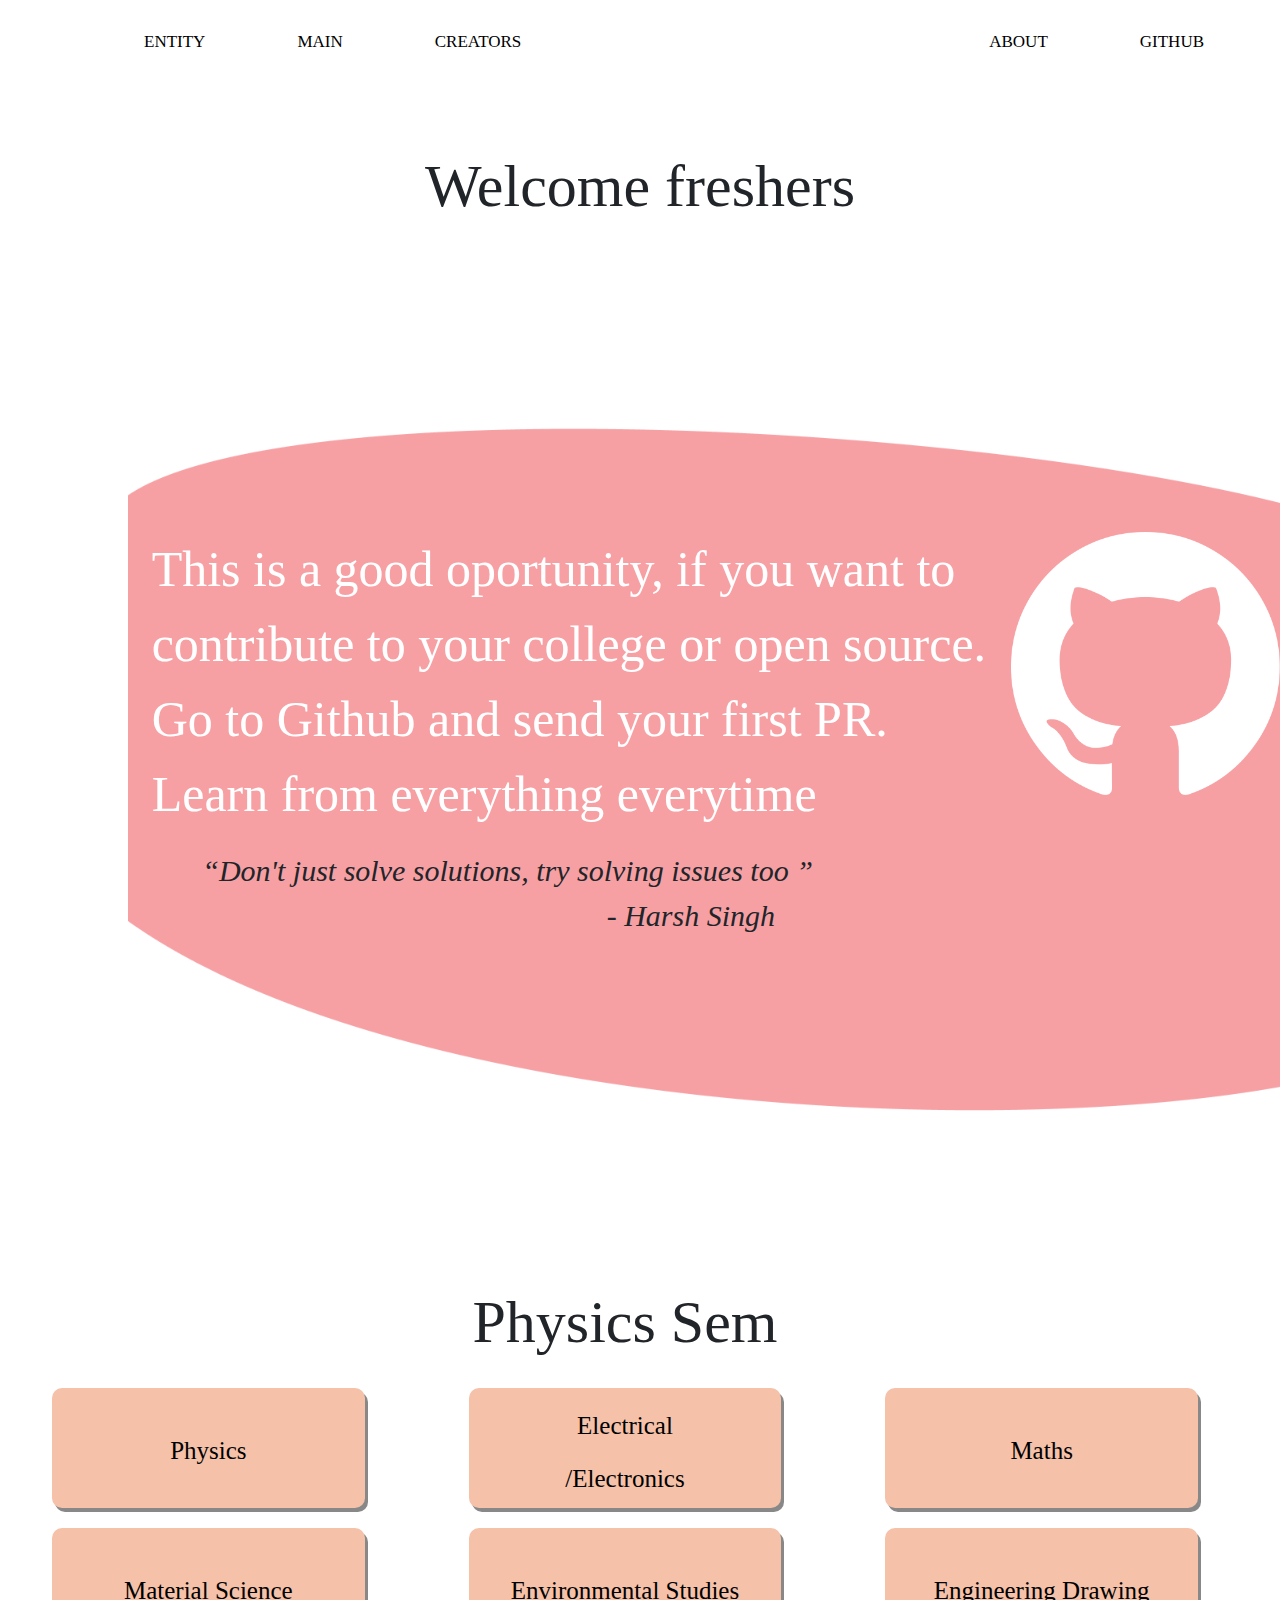
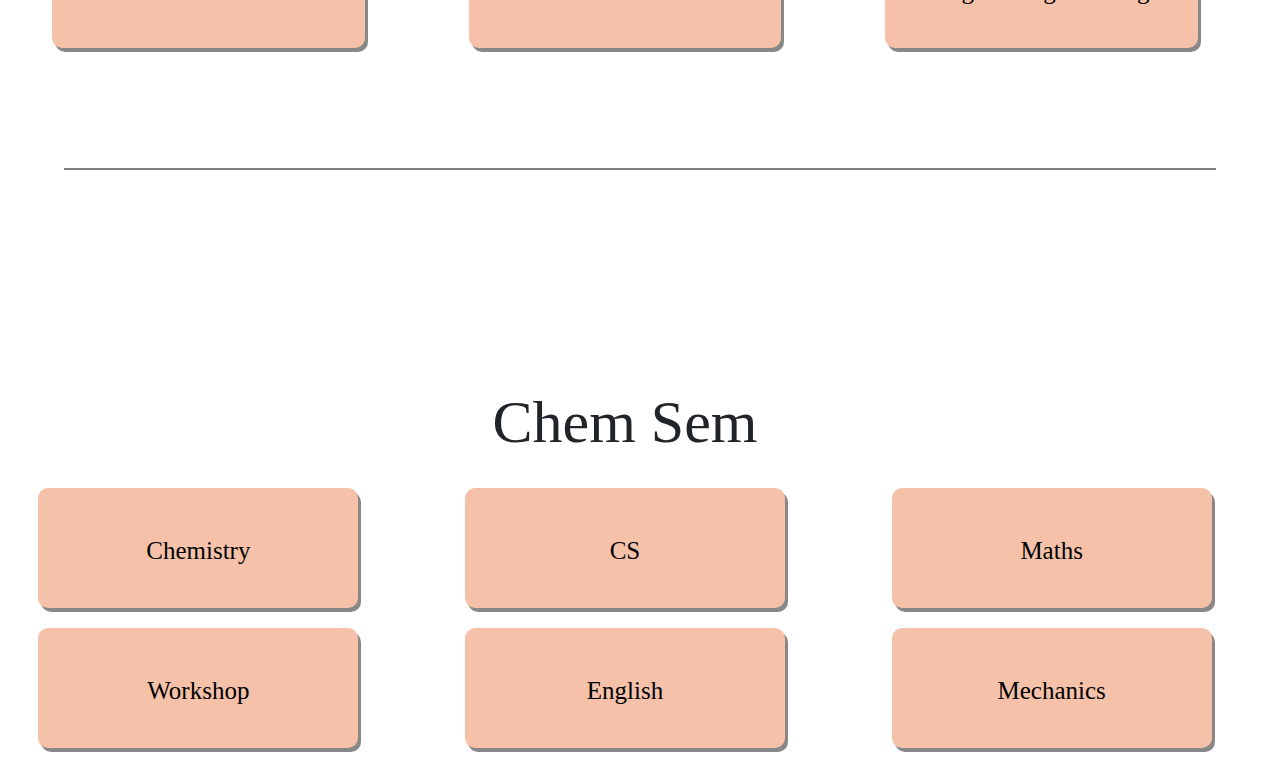
<file: freshers.html>
<!DOCTYPE html>
<html lang="en">

<head>
  <title>Entity</title>
  <meta charset="utf-8" />
  <meta name="viewport" content="width=device-width, initial-scale=1" />
  <link rel="stylesheet" href="https://maxcdn.bootstrapcdn.com/bootstrap/4.5.0/css/bootstrap.min.css" />
  <link href="https://fonts.googleapis.com/css?family=Sofia" rel="stylesheet" />
  <link rel="stylesheet" type="text/css" href="css/styles.css" />
  <link rel="stylesheet" type="text/css" href="css/freshers.css" />
  <script src="https://ajax.googleapis.com/ajax/libs/jquery/3.5.1/jquery.min.js"></script>
  <script src="https://cdnjs.cloudflare.com/ajax/libs/popper.js/1.16.0/umd/popper.min.js"></script>
  <script src="https://maxcdn.bootstrapcdn.com/bootstrap/4.5.0/js/bootstrap.min.js"></script>
  <link rel="stylesheet" href="https://cdnjs.cloudflare.com/ajax/libs/font-awesome/4.7.0/css/font-awesome.min.css" />
  <script type="text/javascript" src="js/index.js"></script>
</head>

<body>
  <div class="topnav" id="myTopnav">
    <a href="#home" class="left">ENTITY</a>
    <a href="#news" class="left">MAIN</a>
    <a href="#news" class="left">CREATORS</a>
    <a href="#about" class="right">GITHUB</a>
    <a href="#contact" class="right">ABOUT</a>
    <a href="javascript:void(0);" class="icon" onclick="myFunction()">
      <i class="fa fa-bars"></i>
    </a>
  </div>
  <!-- NAVBAR -->

  <!-- Hero Section -->

  <h1 class="welcome">Welcome freshers</h1>

  <div class="hero-content">
    <img src="./static/FresherPageBackground.png" class="hero-bg" />
    <div class="hero-content__entry">
      <div>
        <p class="entry-words">
          This is a good oportunity, if you want to contribute to your college
          or open source.<br />
          Go to Github and send your first PR.
          <br />
          Learn from everything everytime
        </p>
        <div style="margin-left: 20%">
          <q class="author-quote">Don't just solve solutions, try solving issues too
          </q>
          <br>
          <span class="author-quote" style="margin-left: 50%;">- Harsh Singh</span>
        </div>
      </div>
      <div class="git-logo">
        <img src="./static/Github logo.png" width="100%" />
      </div>
    </div>
  </div>

  <div class="container row branches">
    <div class="row" style="width: 100%; margin-bottom: 30px">
      <h2 id="chooseyear">Physics Sem</h2>
    </div>

    <div class="row" style="width: 100%">
      <button type="button" class="btn firstbtn btn-lg" style="width: 25%;">
        <span class="button-text">Physics</span>
      </button>
      <button type="button" class="btn secondbtn btn-lg" style="width: 25%;">
        <span class="button-text">Electrical <br />/Electronics</span>
      </button>
      <button type="button" class="btn secondbtn btn-lg" style="width: 25%;">
        <span class="button-text">Maths</span>
      </button>
    </div>
    <div class="row" style="width: 100%">
      <button type="button" class="btn secondbtn btn-lg" style="width: 25%;">
        <span class="button-text">Material Science</span>
      </button>
      <button type="button" class="btn secondbtn btn-lg" style="width: 25%;">
        <span class="button-text">Environmental Studies</span>
      </button>
      <button type="button" class="btn secondbtn btn-lg" style="width: 25%;">
        <span class="button-text">Engineering Drawing</span>
      </button>
    </div>
  </div>

  <hr id="thick" style="width: 90%;margin-top: 100px;">
  <div class="row" style="width: 100%; margin-bottom: 30px;padding-top: 100px;">
    <h2 id="chooseyear">Chem Sem</h2>
  </div>

  <div class="row" style="width: 100%">
    <button type="button" class="btn firstbtn btn-lg" style="width: 25%;">
      <span class="button-text">Chemistry</span>
    </button>
    <button type="button" class="btn secondbtn btn-lg" style="width: 25%;">
      <span class="button-text"> CS</span>
    </button>
    <button type="button" class="btn secondbtn btn-lg" style="width: 25%;">
      <span class="button-text">Maths</span>
    </button>
  </div>
  <div class="row" style="width: 100%">
    <button type="button" class="btn secondbtn btn-lg" style="width: 25%;">
      <span class="button-text">Workshop </span>
    </button>
    <button type="button" class="btn secondbtn btn-lg" style="width: 25%;">
      <span class="button-text">English</span>
    </button>
    <button type="button" class="btn secondbtn btn-lg" style="width: 25%;">
      <span class="button-text">Mechanics</span>
    </button>
  </div>
</body>

</html>
</file>
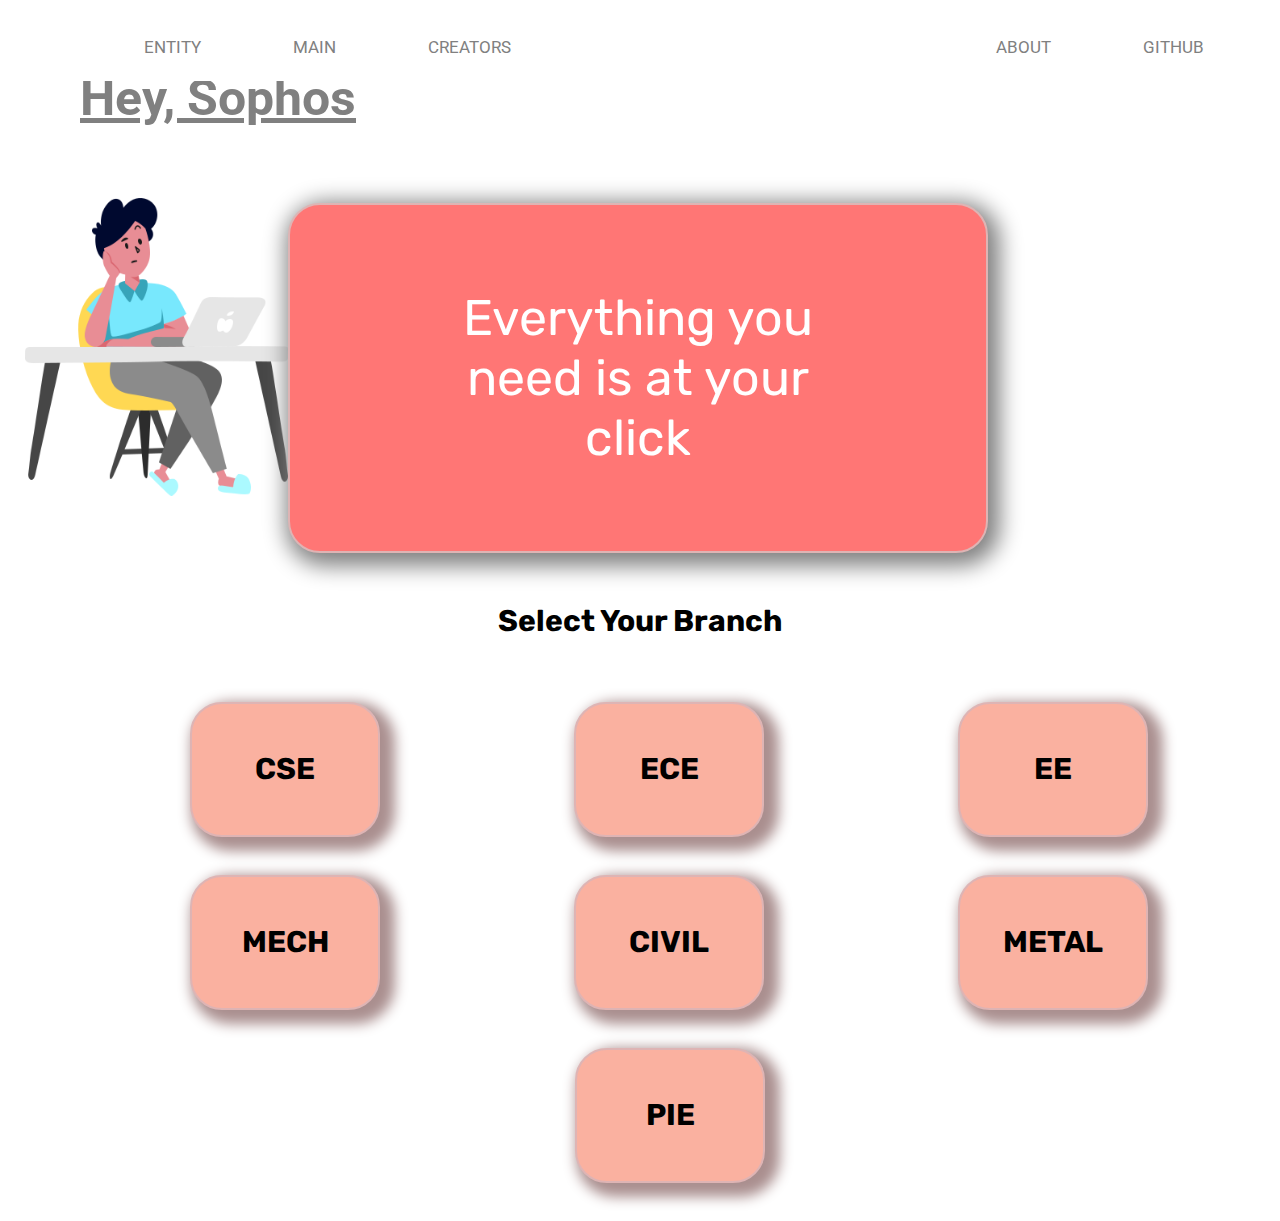
<file: project 2.html>
<!DOCTYPE html>
<html>
<head>
	<title></title>
	<!-- <meta name="viewport" content="width=device-width, initial-scale=1.0"> -->
<link href="https://fonts.googleapis.com/css2?family=Roboto:wght@300&display=swap" rel="stylesheet">
<link href="https://fonts.googleapis.com/css2?family=Rubik&display=swap" rel="stylesheet">
<link rel="stylesheet" type="text/css" href="css/styles.css">
<link rel="stylesheet" href="css/sophomore.css">


</head>
<body>	
<header>

	<div class="topnav" id="myTopnav">
		<a href="#home" class="left">ENTITY</a>
		<a href="#news" class="left">MAIN</a>
		<a href="#news" class="left">CREATORS</a>
		<a href="#about" class="right">GITHUB</a>
		<a href="#contact" class="right">ABOUT</a>
		<a href="javascript:void(0);" class="icon" onclick="myFunction()">
		  <i class="fa fa-bars"></i>
		</a>
	  </div>
	
</header>
<hr>

	<h1><u>Hey, Sophos</u></h1>
<br><br>

<div class="boi">
<img src="./static/boi.png">
</div>

<div class="firstbutton">

<button>
		Everything you <br>
		need is at your <br>
		click
</button>
</div>

	<!-- <br><br><br><br> -->

	<h2>
		Select Your Branch
	</h2>

	<br><br>

	<div class="first3">
<button>CSE</button>
<button>ECE</button>
<button>EE</button>
</div>

<br><br>


<div class="second3">
<button>MECH</button>
<button>CIVIL</button>
<button>METAL</button>
</div>

<br><br>
<div class="lastbutton">
<button>PIE</button>
</div>
<br><br>









</body>
</html>
</file>
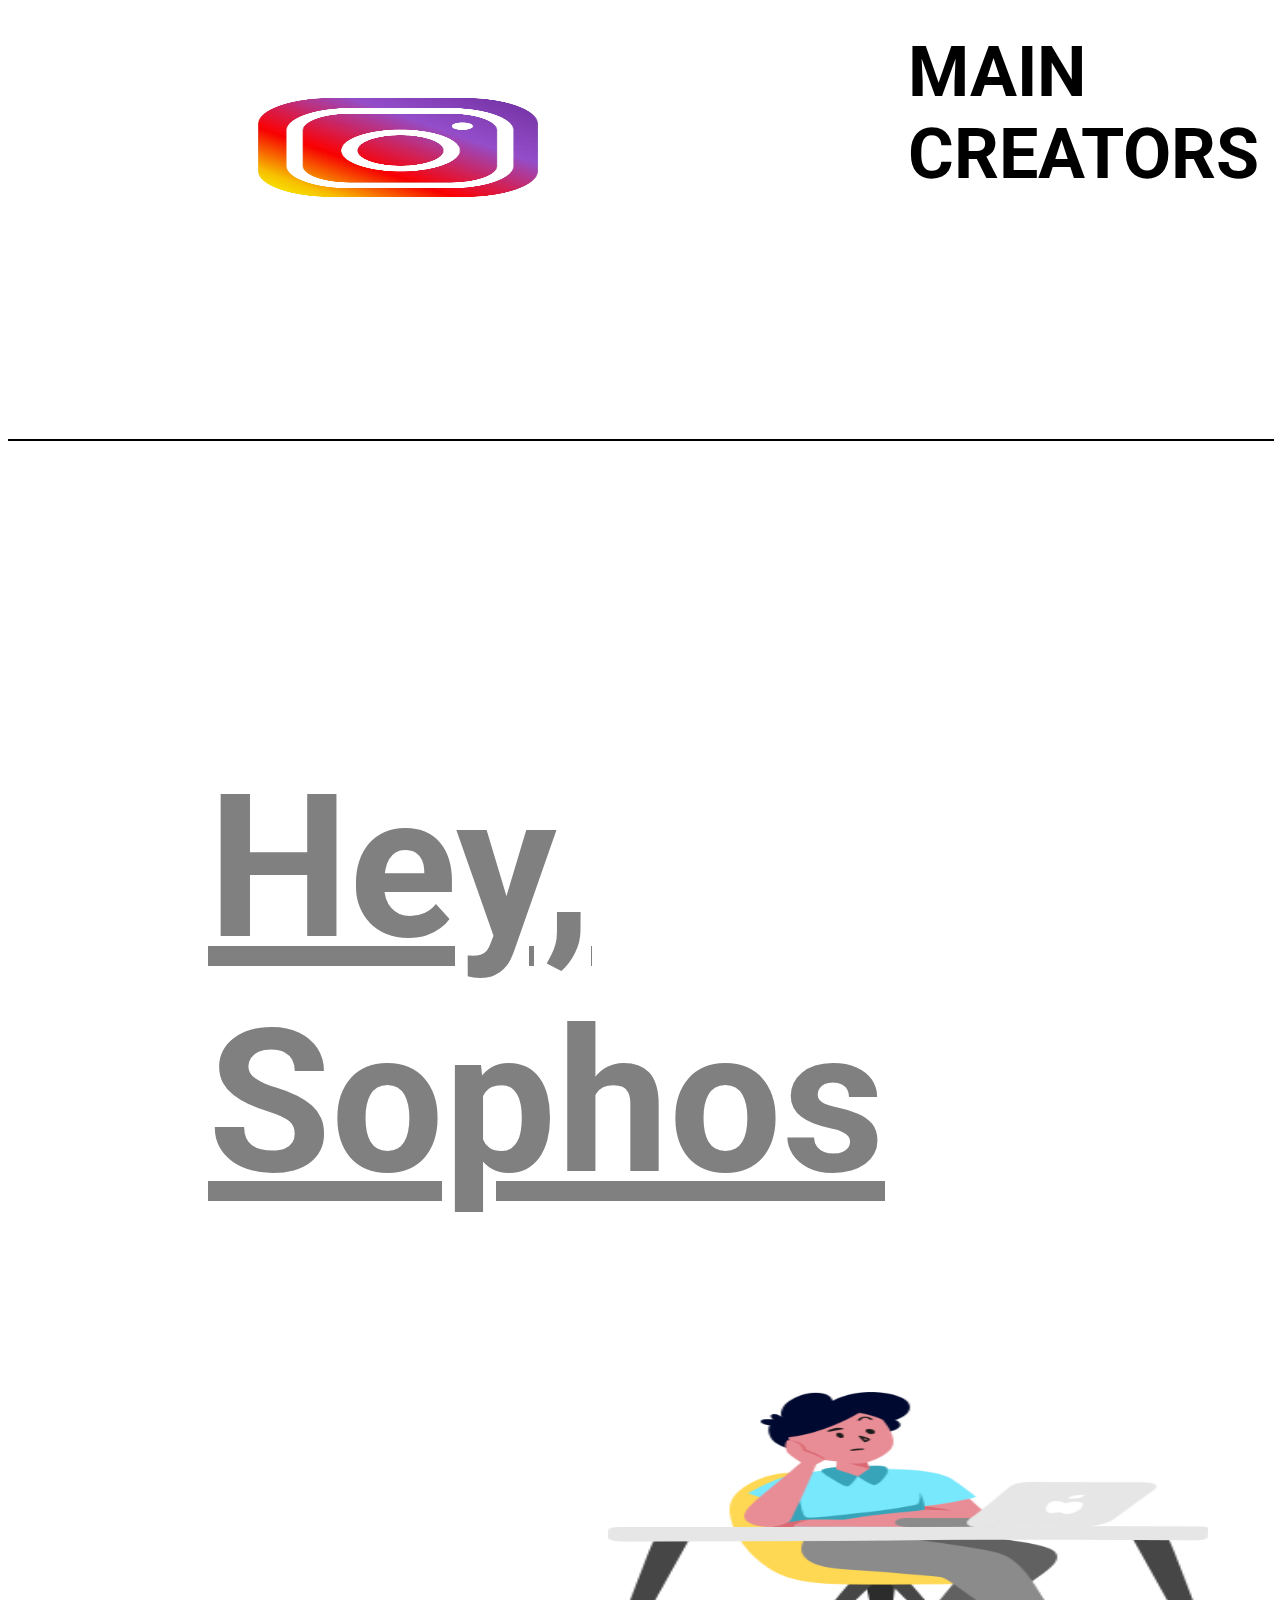
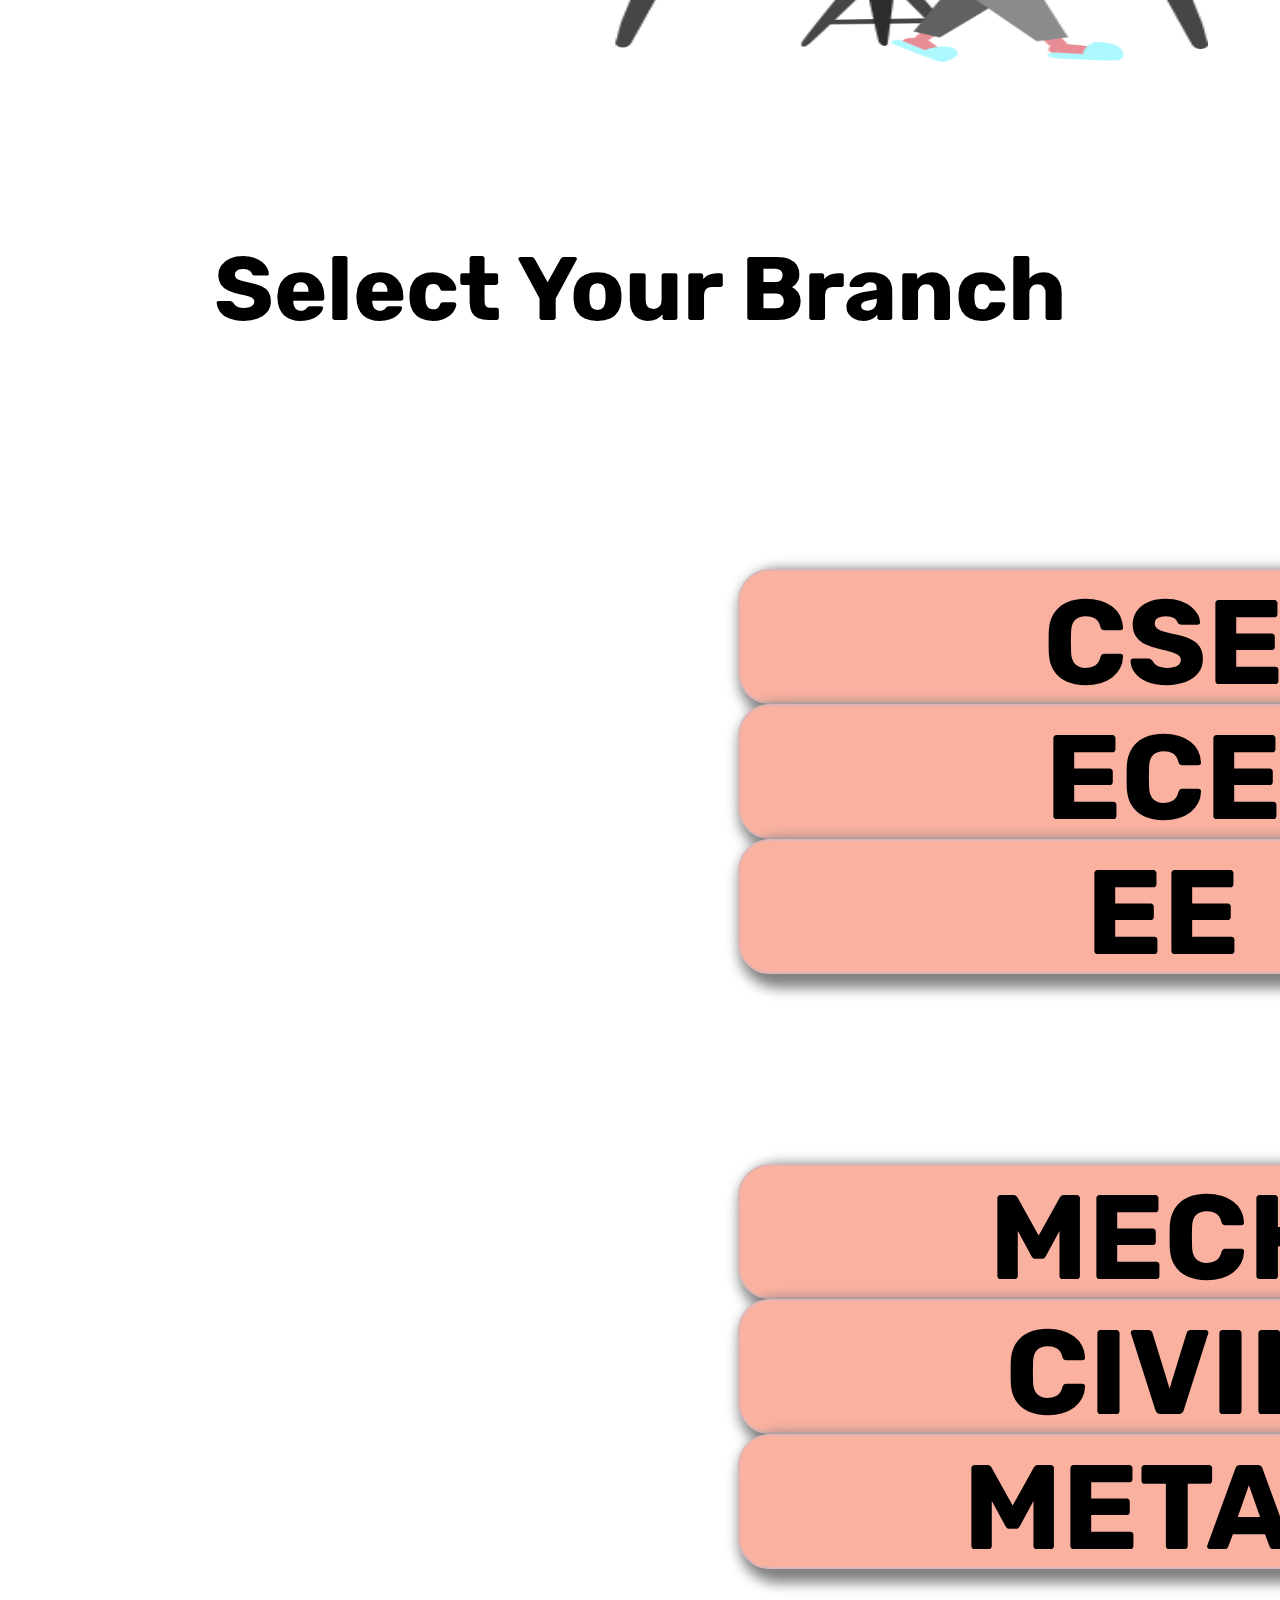
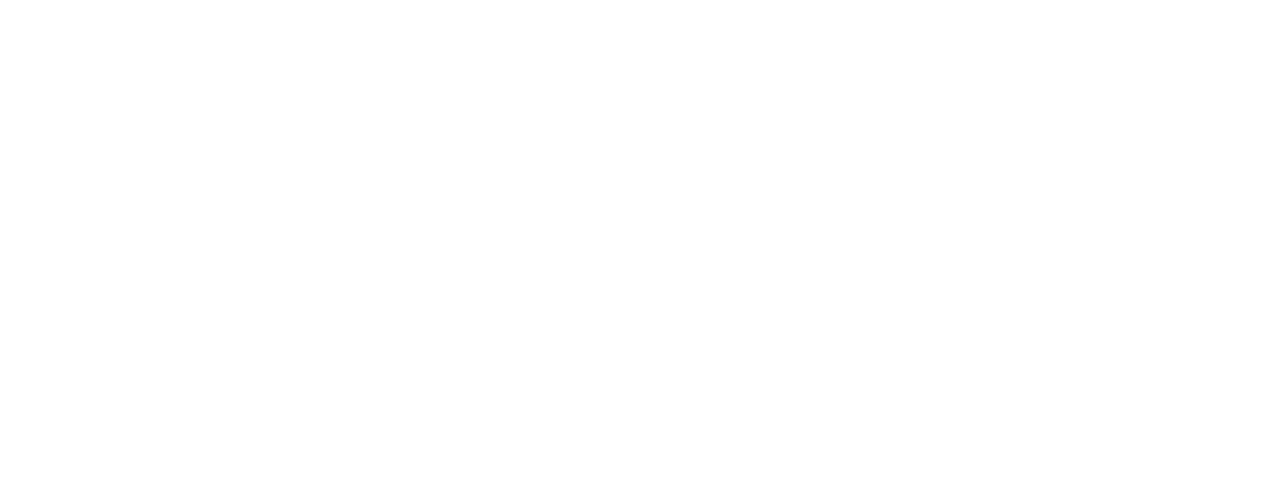
<file: sophmore-page/sophomore.html>
<!DOCTYPE html>
<html>
<head>
	<title></title>
<link href="https://fonts.googleapis.com/css2?family=Roboto:wght@300&display=swap" rel="stylesheet">
<link href="https://fonts.googleapis.com/css2?family=Rubik&display=swap" rel="stylesheet">

<style>
	*{
		font-family: 'Roboto', sans-serif;
	}
.instagram{
		width: 280px;
		height: 11vh;
		padding-left: 250px;
		padding-top: 90px;
}
	
.leftwala{
padding-left: 700px;
margin-top: -170px;
}

.leftwala a{
	font-weight: bold;
	text-decoration: none;
	font-size: 70px;
	padding-left: 200px;
}

.rightwala{
	padding-left: 4000px;
	margin-top: -80px;
}

.rightwala a{
    font-weight: bold;
	text-decoration: none;
	font-size: 70px;
	padding-left: 300px;
}



hr{
	width: 100%;
}


h1{ font-size: 200px;
 padding-left: 200px;
 margin-top: 309px;
 color: grey;
 }

.firstbutton button{
	color: white;
	background-color: #ff7675;
	width: 2800px;
	height: 47vh;
	font-size: 200px;
	margin-top: -941px;
	margin-left: 1300px;
	/* box-shadow: 10px 15px; */
	box-shadow: 8px 7px 13px 7px grey;
	border-radius: 32px;
	border: 2px solid #deb4b4;
}

h2{
	font-size: 90px;
	text-align: center;
	font-family: 'Rubik', sans-serif;


}
 #boi img{
	/* width: 600px;
	height: 30vh;
	margin-left: 600px; */
	width: 600px;
	height: 30vh;
	margin-left: 600px;
	/* float: left; */
} 

.first3 button{
	font-weight: bold;
	font-size: 120px;
background-color: #fab1a0;
width: 850px;
height: 15vh;
margin-left: 730px;
border-radius: 32px;
border: 2px solid #deb4b4;
font-family: 'Rubik', sans-serif;


box-shadow: 8px 7px 13px 7px grey;
}

.second3 button{
	font-weight: bold;
	font-size: 120px;
background-color: #fab1a0;
font-family: 'Rubik', sans-serif;

width: 850px;
height: 15vh;
margin-left: 730px;
border: 2px solid #deb4b4;
box-shadow: 8px 7px 13px 7px grey;
border-radius: 32px;
}

.lastbutton button{
	font-weight: bold;
	font-size: 120px;
	font-family: 'Rubik', sans-serif;

	border: 2px solid #deb4b4;

background-color: #fab1a0;
width: 850px;
height: 15vh;
margin-left: 2308px;
border-radius: 32px;
box-shadow: 8px 7px 13px 7px grey;
}


a:link{
	color: black
}
a:visited{
	color: black
}
a:hover{
	color: red
}
a:active{
	color: gold
}


</style>
</head>
<body>	
<header>
	<img src="logo.png" class="instagram">
	<nav class="leftwala">
		<a href="">MAIN</a>
		<a href="">CREATORS</a>
	</nav>
	<nav class="rightwala">
		<a href="">ABOUT</a>
		<a href="">GITHUB</a>
	</nav>
	<br><br><br><br><br><br>	<br><br>

<hr color="black">

	<h1><u>Hey, Sophos</u></h1>
<br><br>

<!-- <div class="boi">
<img src="boi.png">
</div> -->
<div id="boi">
<img src="boi.png">
</div>

<div class="firstbutton">

<button>
		Everything you <br>
		need is at your <br>
		click
</button>
</div>

	<br><br><br><br>

	<h2>
		Select Your Branch
	</h2>

	<br><br><br><br><br><br><br><br>

	<div class="first3">
<button>CSE</button>
<button>ECE</button>
<button>EE</button>
</div>

<br><br><br><br><br><br><br><br><br><br>


<div class="second3">
<button>MECH</button>
<button>CIVIL</button>
<button>METAL</button>
</div>

<br><br><br><br><br><br><br><br><br><br>

<div class="lastbutton">
<button>PIE</button>
</div>
<br><br><br><br><br><br><br><br><br><br>


</header>







</body>
</html>
</file>
<file: css/styles.css>
body {
  margin: 0;
  font-family: 'Roboto';
  font-size: 16px;
  scroll-behavior: smooth;
}
/* Topnav */


.topnav {
  position: fixed;
  overflow: hidden;
  background-color: white;
  width: 100%;
  height: fit-content;
  z-index: 100000;
  padding-bottom: 10px;
  /* box-shadow: 0px 4px 4px rgba(0, 0, 0, 0.6); */
}

.topnav a {
  margin-right: 60px;
  margin-top: 15px;
  display: block;
  color: black;
  text-align: center;
  padding: 14px 16px;
  text-decoration: none;
  font-size: 17px;
}

.topnav a:first-child {
  margin-left: 10%;
}

.topnav a:hover {
  background-color: #ddd;
  color: black;
}


.topnav .icon {
  display: none;
}

.left {
  float: left;
}

.right {
  float: right;
}



@media screen and (max-width: 1000px) {
  .topnav a:not(:first-child) {
    display: none;
  }

  .topnav.responsive a:first-child{
    margin-left: 0;
  }

  .topnav a.icon {
    margin-right: 10%;
    float: right;
    display: block;
  }
}

@media screen and (max-width: 1000px) {
  .topnav.responsive {
    position: fixed;
  }
  .topnav.responsive .icon {
    position: absolute;
    right: 0;
    top: 0;
  }

  .topnav.responsive a {
    float: none;
    display: block;
    padding-left: 10%;
    text-align: left;
  }
}

/* Hero section */

.real {
  width: 90%;
  margin: auto;
  float: right;
}

.side-text {
  display: none;
}

.side-photo {
  display: none;
}


@media screen and (max-width:767px) {
  .topnav {
    width: 100%;
  }

  .real {
    display: none;
  }

  .side-text {
    position: relative;
    display: block;
    margin: auto;
    padding-top: 80px;
    padding-left: 10px;
    width: 100%;
    /* padding-right: 20%; */
  }

  .icon {
    float: right;
    margin-right: 0px;
  }

  .side-photo {
    margin: auto;
    margin-top: 10%;
    margin-bottom: 10%;
    margin-left: 5%;
    margin-right: 5%;
    display: block;
    height: 120%;
    width: 90%;
    float: right;

  }

  .mobile {
    background-color: #F7A0A4;
    height: fit-content;
    padding-top: 30px;
    padding-bottom: 30px;
    width: 75%;
  }

  .hero {
    width: 100%;
    margin: auto;
    height: fit-content;
  }
}


@media screen and (max-width:450px) {
  .side-photo {
    margin: auto;
    margin-top: 50px;
    width: 96%;
    padding-right: 4%;

  }
  .changes-text{
    display: block;
  }
}

/* Tiles */

.btn {
  padding: 15px, 17px;
  color: black;
  background-color: #F5C1A9;
  font-family: 'Sniglet';
  font-size: 35px;
  height: 120px;
  margin-left: 10px;
  margin-right: 10px;
  box-shadow: 3px 4px #888888;

}

.container {
  position: static;
  width: 100%;
  max-width: 5000px;
  margin: auto;
}

.firstbtn {
  margin: auto;
  width: 70%;
  max-width: 600px;
  border-radius: 10px;
  margin-bottom: 20px;
}

.secondbtn {
  margin: auto;
  width: 70%;
  max-width: 600px;
  border-radius: 10px;
  margin-bottom: 20px;
}

.firstbtn:hover,
.secondbtn:hover {
  transform: scale(1.01);
}

.changes-text{
  display: none;
}


#chooseyear {
  text-align: center;
  margin: auto;
  margin-top: 100px;
  font-family: "Merriweather";
  font-size: 60px;
}

#thick {
  height: 2px;
  width: 105%;
  border-width: 0;
  color: gray;
  background-color: gray;
}

@media screen and (max-width: 767px) {
  .container {
    margin-top: 450px;
    margin-right: 0px;
  }

  #thick {
    height: 2px;
    border-width: 0;
    color: gray;
    background-color: gray;
  }
  .changes{
    display: none;
  }
  .changes-text{display: block;}
}

.changes {
  width: 100%;
}

.changes:hover {
  cursor: pointer;
}
</file>
<file: css/freshers.css>
.welcome {
  padding-top: 150px;
  text-align: center;
  font-size: 60px;
}

.button-text {
  font-size: 25px;
}

.author-quote {
  font-style: italic;
  font-size: 30px;
}

.hero-content {
  position: relative;
  margin-top: -270px;
}

.hero-bg {
  width: 90%;
  margin-left: 10%;
}

.hero-content__entry {
  width: 100%;
  display: flex;
  position: absolute;
  justify-content: space-around;
  top: 40%;
  left: 0;
}

.entry-words {
  align-self: flex-start;
  font-size: 50px;
  margin-left: 15%;
  color: white;
}

.branches {
  margin-top: -200px;
}

@media screen and (max-width: 1500px) {
  .hero-content {
    margin-top: -100px;
  }
  .hero-content__entry {
    margin-top: -100px;
  }
}

@media screen and (max-width: 1200px) {
  .entry-words {
    font-size: 24px;
  }
  .author-quote {
    font-size: 24px;
  }
}

@media screen and (max-width: 950px) {
  .hero-content {
    margin-top: -150px;
  }
}

@media screen and (max-width: 750px) {
  .branches {
    margin-top: -100px;
  }
}

@media screen and (max-width: 550px) {
  .hero-bg {
    height: 600px;
  }
  .git-logo {
    display: none;
  }
  .entry-words {
    margin-top: 70px;
    font-size: 20px;
  }
}
</file>
<file: css/sophomore.css>
*{
    font-family: 'Roboto', sans-serif;
}

.leftwala{
padding-left: 120px;
margin-top: -30px;

}

.leftwala a{
/*font-weight: bold;*/
font-family: 'Rubik', sans-serif;
text-decoration: none;
color: black;
font-size: 25px;
padding-left: 50px;
}

.rightwala{
padding-left: 870px;
margin-top: -30px;
}

.rightwala a{
/*font-weight: bold;*/
font-family: 'Rubik', sans-serif;
color: black;
text-decoration: none;
font-size: 25px;
padding-left: 25px;
}



hr{
color: black;
width: 100%;
}


h1{ font-size: 50px;
padding-left: 80px;
padding-top: 25px;
color: grey;
}

.firstbutton button{
margin-top: 5px;
color: white;
font-family: 'Rubik', sans-serif;
background-color: #ff7675;
width: 700px;
height: 350px;
font-size: 50px;
/* margin-left: 87px; */
/* box-shadow: 10px 15px; */
box-shadow: 5px 6px 22px 7px grey;
border-radius: 32px;
border: 2px solid #deb4b4;
}

h2{
font-size: 30px;
text-align: center;
font-family: 'Rubik', sans-serif;
padding-top: 25px;

}
.boi img{
width: 263px;
height: 298px;
float: left;
margin-left: 25px;
}
.first3 button{
font-weight: bold;
font-size: 30px;
background-color: #fab1a0;
width: 190px;
height: 135px;
margin-left: 190px;
/* box-shadow: 0.5px 2.5px; */
border-radius: 32px;
border: 2px solid #deb4b4;
font-family: 'Rubik', sans-serif;


box-shadow: 8px 7px 13px 7px rgb(170, 143, 143);
}

.second3 button{
font-weight: bold;
font-size: 30px;
background-color: #fab1a0;
width: 190px;
height: 135px;
margin-left: 190px;
/* box-shadow: 0.5px 2.5px; */
border-radius: 32px;
border: 2px solid #deb4b4;
font-family: 'Rubik', sans-serif;


box-shadow: 8px 7px 13px 7px rgb(170, 143, 143);
}

.lastbutton button{
font-weight: bold;
font-size: 30px;
background-color: #fab1a0;
width: 190px;
height: 135px;
margin-left: 575px;
/* box-shadow: 0.5px 2.5px; */
border-radius: 32px;
border: 2px solid #deb4b4;
font-family: 'Rubik', sans-serif;


box-shadow: 8px 7px 13px 7px rgb(170, 143, 143);
}
.first3 button:hover{
box-shadow: 8px 7px 13px 7px grey;
border-radius: 50px;

}
.second3 button:hover{
box-shadow: 8px 7px 13px 7px grey;
border-radius: 50px;

}
.lastbutton button:hover{
box-shadow: 8px 7px 13px 7px grey;
border-radius: 50px;

}


a:link{
color: grey
}
a:visited{
color: grey
}
a:hover{
color: red
}
a:active{
color: gold
}
#myTopnav a:hover{
    box-shadow: 14px 10px 23px 2px grey;
    background-color: #fab1a0;
}
</file>
